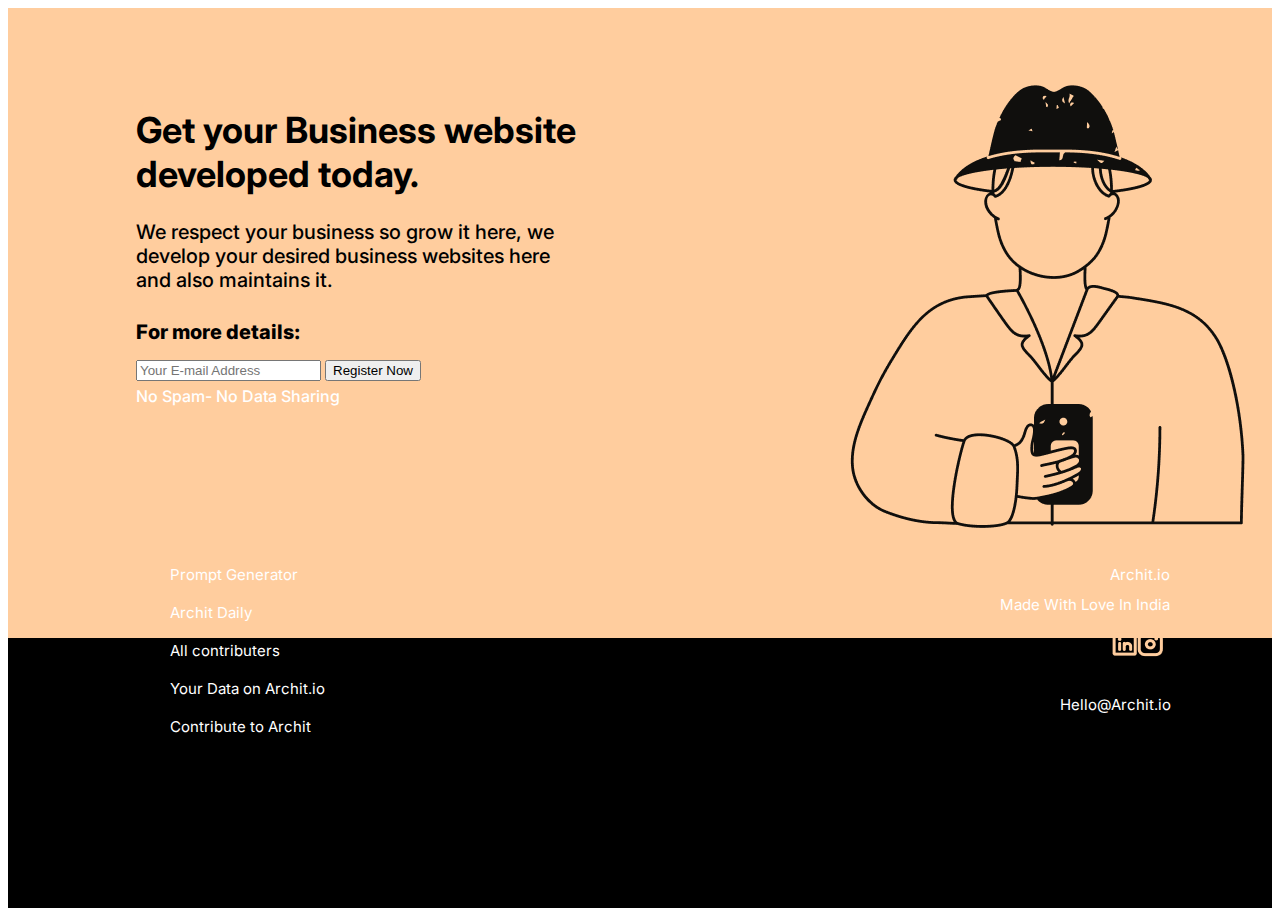
<file: index.html>
<html>
    <head>
        <link rel="stylesheet" href="assignment1.css">
        <link rel="preconnect" href="https://fonts.googleapis.com">
        <link rel="preconnect" href="https://fonts.gstatic.com" crossorigin>
        <link href="https://fonts.googleapis.com/css2?family=Inter:wght@300&display=swap" rel="stylesheet">
        <meta name="viewport" content="width=device-width, initial-scale=1.0">
        <title>>Assignment1</title>
    </head>
    <body>
        <div id="upper">
        
           <div>
            <h1>Get your Business website developed today.</h1>
           
           
            <p>We respect your business so grow it here, we develop your desired business websites here and also maintains it.</p>
           </div>   

           <p id="abc">
            For more details:
           </p>
           
            <form id="efg">
                <input type="email" placeholder="Your E-mail Address">
                <input type="button" value="Register Now">
            </form>

            <p id="abd">
                No Spam- No Data Sharing
            </p>
            <img id="aef" src="Vector.png">
        </div>
        

        <div id="lower">

            <p id="abe">
                Prompt Generator<br><br>
                Archit Daily<br><br>
                All contributers<br><br>
                Your Data on Archit.io<br><br>
                Contribute to Archit
            </p>

            <p id="abf">
                Archit.io
                
            </p>

            <p id="abb">
                Made With Love In India
            </p>

            <img id="aaa" src="LinkedinLogo.png">
            <img id="bbb" src="InstagramLogo.png">

            <p id="ccc">
                Hello@Archit.io
            </p>

        </div>
    </body>
</html>
</file>
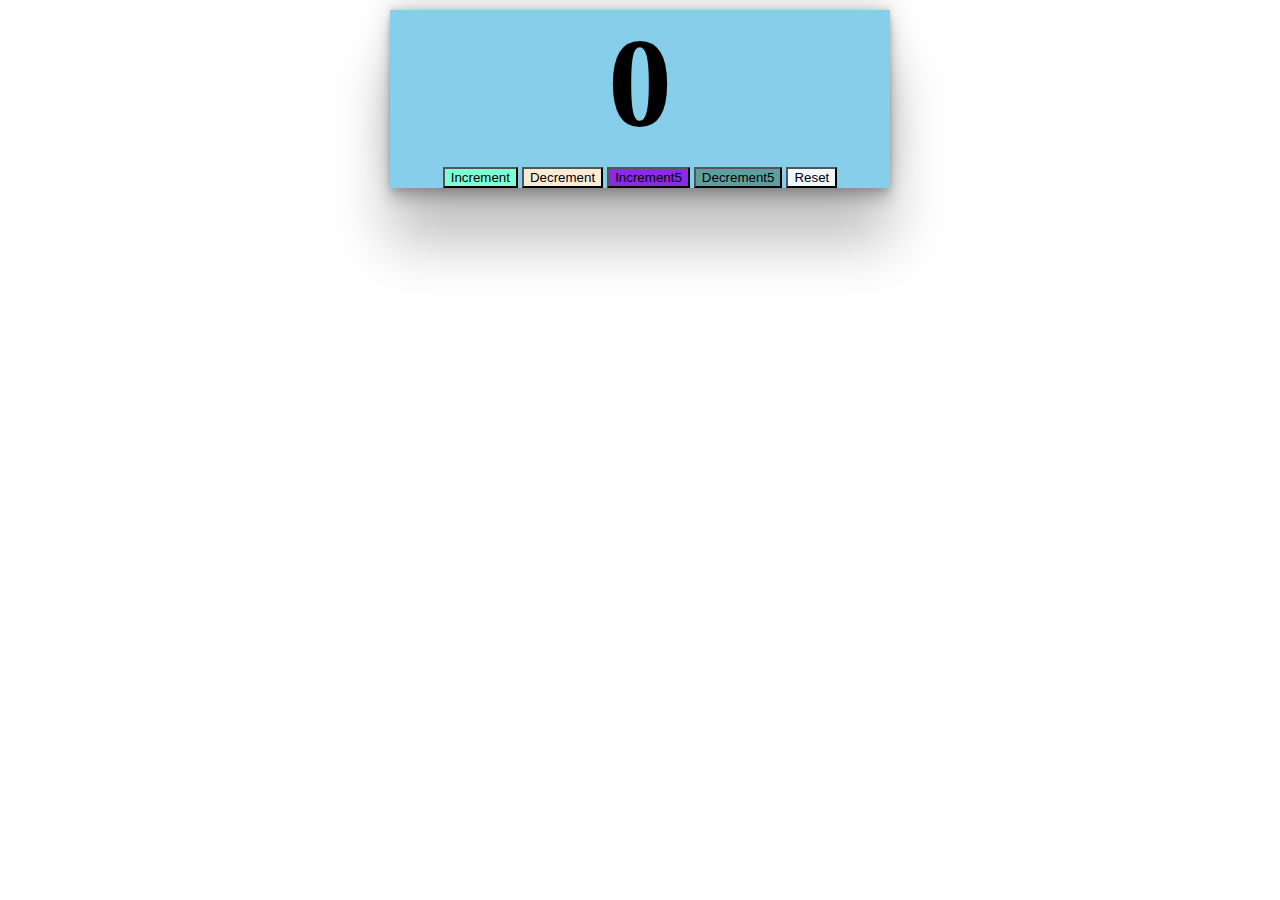
<file: Assignment2/index.html>
<html>
    <head>
        <link rel="stylesheet" href="index.css">
        <script src="index.js"></script>
        <title>Assignment2</title>

    </head>
    <body>
        <div id="buttons">
            <h2 id="count">0</h2>
            <div>
                <button id="a1" onclick="increment()">Increment</button>
                <button id="a2" onclick="decrement()">Decrement</button>
                <button id="a3" onclick="increment5()">Increment5</button>
                <button id="a4" onclick="decrement5()">Decrement5</button>
                <button id="a5" onclick="reset()">Reset</button>
            </div>
        </div>
    </body>
</html>
</file>
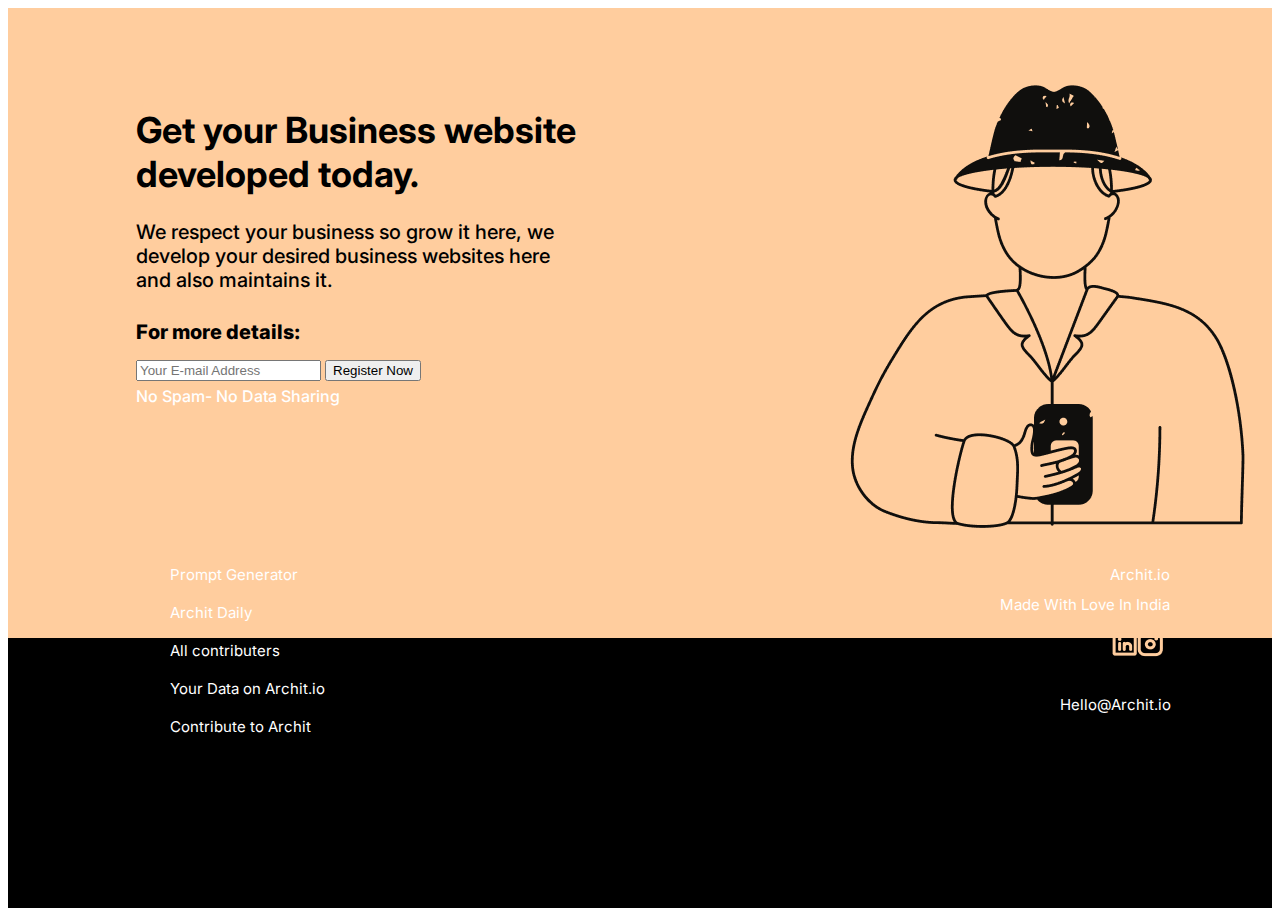
<file: assignment1.html>
<html>
    <head>
        <link rel="stylesheet" href="assignment1.css">
        <link rel="preconnect" href="https://fonts.googleapis.com">
        <link rel="preconnect" href="https://fonts.gstatic.com" crossorigin>
        <link href="https://fonts.googleapis.com/css2?family=Inter:wght@300&display=swap" rel="stylesheet">
        <title>>Assignment1</title>
    </head>
    <body>
        <div id="upper">
        
           <div>
            <h1>Get your Business website developed today.</h1>
           
           
            <p>We respect your business so grow it here, we develop your desired business websites here and also maintains it.</p>
           </div>   

           <p id="abc">
            For more details:
           </p>
           
            <form id="efg">
                <input type="email" placeholder="Your E-mail Address">
                <input type="button" value="Register Now">
            </form>

            <p id="abd">
                No Spam- No Data Sharing
            </p>
            <img id="aef" src="Vector.png">
        </div>
        

        <div id="lower">

            <p id="abe">
                Prompt Generator<br><br>
                Archit Daily<br><br>
                All contributers<br><br>
                Your Data on Archit.io<br><br>
                Contribute to Archit
            </p>

            <p id="abf">
                Archit.io
                
            </p>

            <p id="abb">
                Made With Love In India
            </p>

            <img id="aaa" src="LinkedinLogo.png">
            <img id="bbb" src="InstagramLogo.png">

            <p id="ccc">
                Hello@Archit.io
            </p>

        </div>
    </body>
</html>
</file>
<file: assignment1.css>
#upper{
    background-color: #FFCD9E;
    height: 70vh;
}

#lower{
    background-color: black;
    height: 30vh;
}
h1{
    position: absolute;
    font-family: 'Inter', sans-serif;
    font-size: 36px;
    font-weight: 700;
    width: 562px;
    height: 108px;
    border: #FFCD9E;
    left: 136px;
    top: 84px;
   
}
p{
    position: absolute;
    top: 200px;
    left: 136px;
    width: 430px;
    height: 81px;
    font-size: 20px;
    font-family: 'Inter', sans-serif;
    font-weight: 500;
    font-style: normal;

}

#abc{
    position: absolute;
    top: 300px;
    left: 136px;
    
    font-weight: 800;

}
#efg{
    position: absolute;
    top: 360px;
    left: 136px;
    width: 344px;
    height: 64px;
   
    
    
}
#abd{
    position: absolute;
    top: 370px;
    left: 136px;
    font-family: 'Inter', sans-serif;
    font-style: normal;
    font-weight: 500;
    font-size: 16px;
    color: #FFFFFF;

}
#aef{
    position: absolute;
    left: 850px;
    top: 85px;
}
#abe{
    position: absolute;
    left: 170px;
    top: 550px;
    font-size: 15px;
    font-weight: 400;
    font-family: 'Inter', sans-serif;
    font-style: normal;
    color: #FFFFFF;
}
#abf{
    position: absolute;
    left: 1110px;
    top: 550px;
    font-size: 15px;
    font-weight: 400;
    font-family: 'Inter', sans-serif;
    font-style: normal;
    color: #FFFFFF;
}
#abb{
    position: absolute;
    left: 1000px;
    top: 580px;
    font-size: 15px;
    font-weight: 400;
    font-family: 'Inter', sans-serif;
    font-style: normal;
    color: #FFFFFF;

}
#aaa{
    position: absolute;
    top: 630px;
    left: 1110px;
    width: 30px;
    height: 28px;
    color: #FFCD9E;

}
#bbb{
    position: absolute;
    top: 630px;
    left: 1135px;
    width: 30px;
    height: 28px;
    color: #FFCD9E;
}
#ccc{
    position: absolute;
    left: 1060px;
    top: 680px;
    font-size: 15px;
    font-weight: 400;
    font-family: 'Inter', sans-serif;
    font-style: normal;
    color: #FFFFFF;

}
</file>
<file: Assignment2/index.css>
#buttons{
    margin: 10px auto;
    width: 500px;
    text-align: center;
    box-shadow: rgba(0, 0, 0, 0.25) 0px 54px 55px, rgba(0, 0, 0, 0.12) 0px -12px 30px, rgba(0, 0, 0, 0.12) 0px 4px 6px, rgba(0, 0, 0, 0.17) 0px 12px 13px, rgba(0, 0, 0, 0.09) 0px -3px 5px;
    background-color: skyblue;
}
#count{
    font-size: 8em;
    text-align: center;
    margin: 10px;
}
#buttons :hover{
    cursor: pointer;
}
#a1{
    background-color: aquamarine;
}
#a2{
    background-color: antiquewhite;
}
#a3{
    background-color: blueviolet;
}
#a4{
    background-color: cadetblue;
}
#a5{
    background-color: aliceblue;
}
</file>
